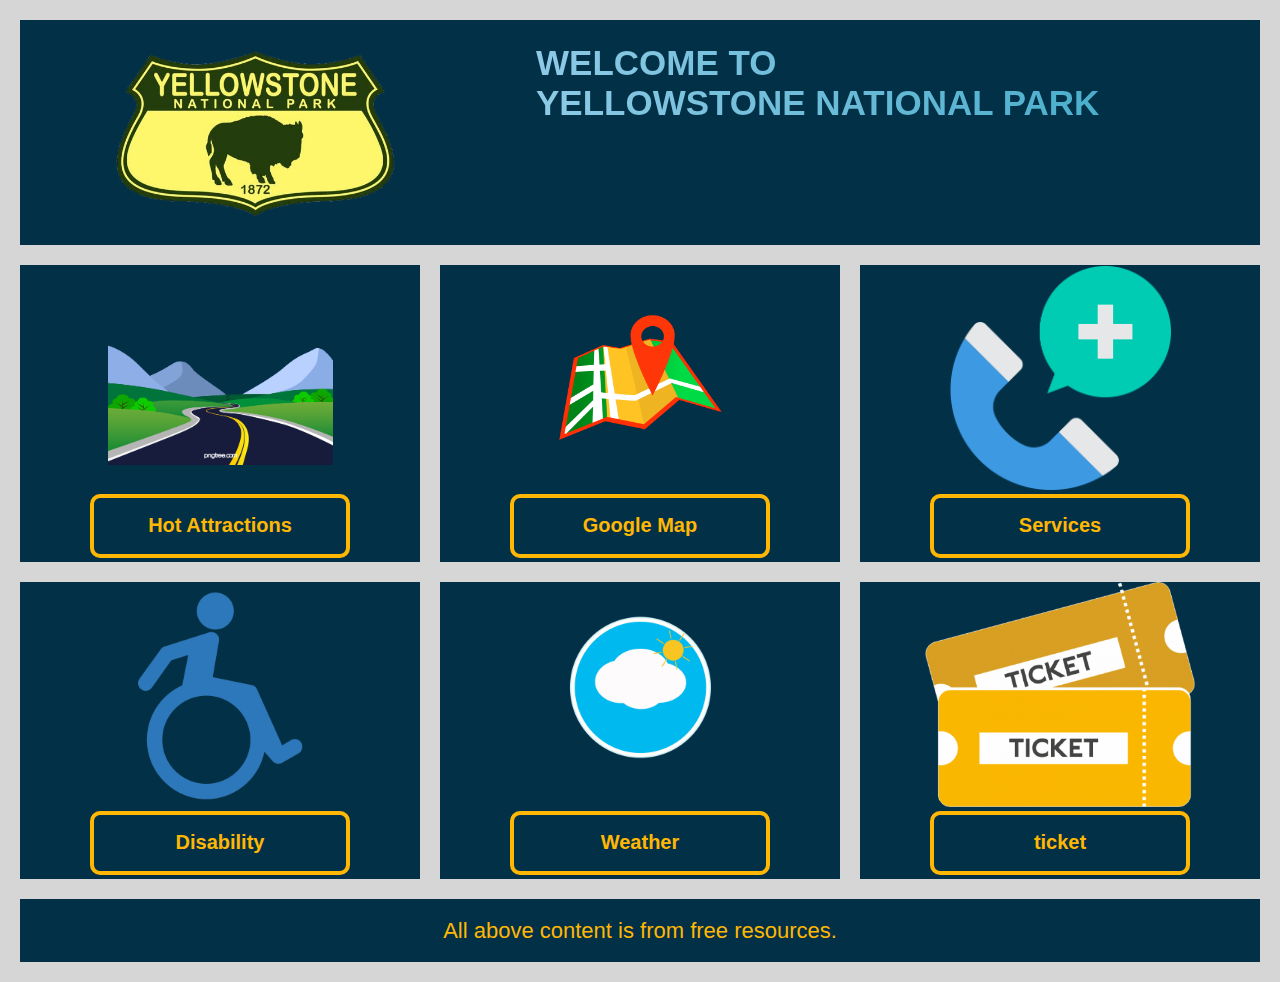
<file: index.html>
<!DOCTYPE html>
<html lang="en">

<head>
    <meta charset="UTF-8">
    <meta http-equiv="X-UA-Compatible" content="IE=edge">
    <meta name="viewport" content="width=device-width, initial-scale=1.0">
    <title>GuoHFinal Project</title>
    <link rel="stylesheet" href="css/style_index.css">
</head>

<body>
    <header>
        <div class="logo"></div>
        <div class="title color_changing">
            <h1>Welcome to </h1>
            <h1>Yellowstone National Park</h1>
        </div>
    </header>
    <main>
        <div class="card_attractions"></div>
        <div class="button_attractions">
            <a href="list_of_attractions.html">Hot Attractions</a>
        </div>
        <div class="card_maps"></div>
        <div class="button_maps">
            <a href="https://www.google.com/maps/place/%E9%BB%83%E7%9F%B3%E5%9C%8B%E5%AE%B6%E5%85%AC%E5%9C%92/@44.5857951,-110.5140571,8z/data=!3m1!4b1!4m5!3m4!1s0x5351e55555555555:0xaca8f930348fe1bb!8m2!3d44.427963!4d-110.588455"
                target="_blank">Google Map</a>
        </div>

        <div class="card_services"></div>
        <div class="button_services">
            <a href="#">Services</a>
        </div>

        <div class="card_disability">
        </div>
        <div class="button_disability">
            <a href="#">Disability</a>
        </div>

        <div class="card_weather"></div>
        <div class="button_weather">
            <a href="#">Weather</a>
        </div>

        <div class="card_ticket"></div>
        <div class="button_ticket">
            <a href="#">ticket</a>
        </div>

    </main>
    <footer>
        <h2>All above content is from free resources.</h2>
    </footer>
</body>

</html>
</file>
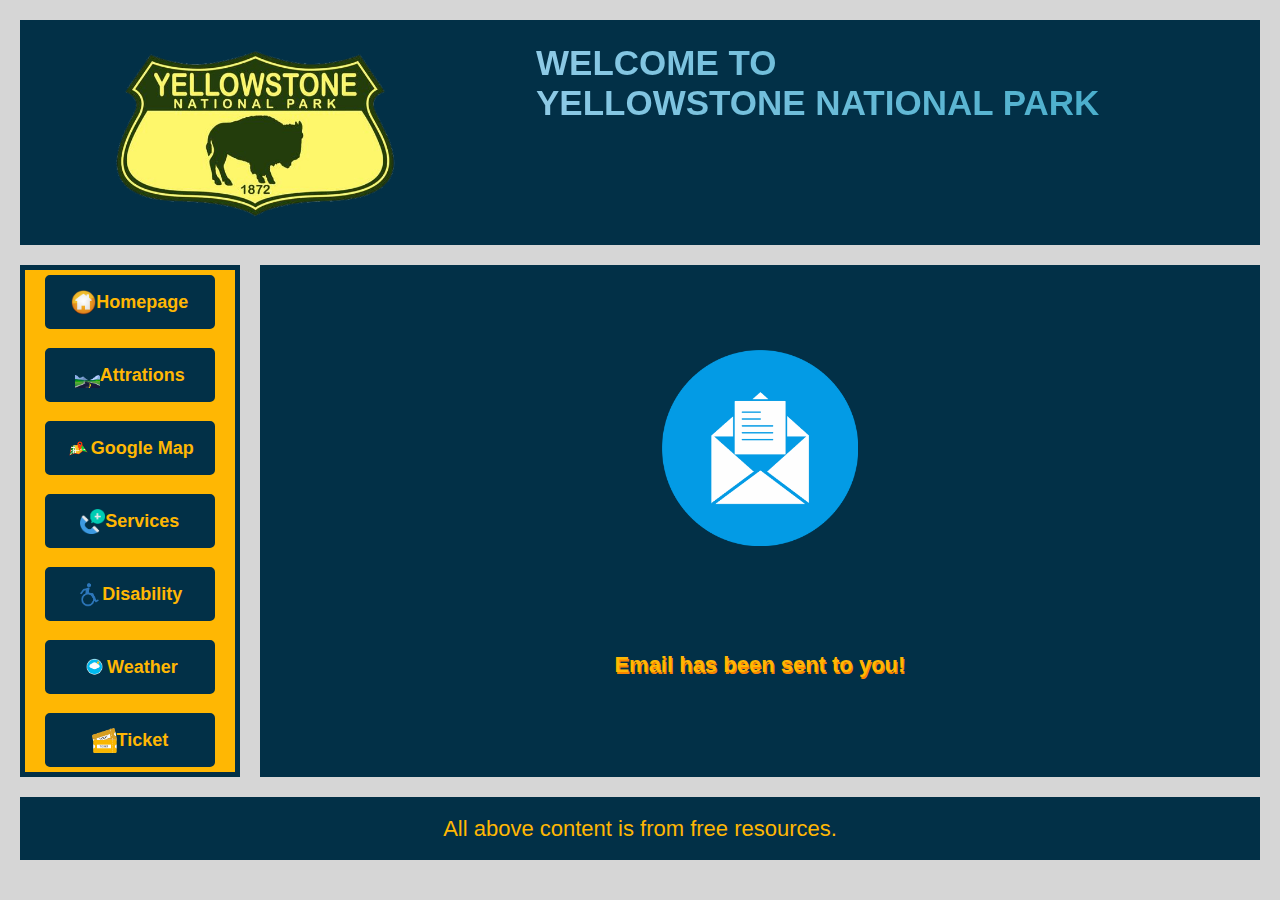
<file: confirmation.html>
<!DOCTYPE html>
<html lang="en">

<head>
    <meta charset="UTF-8">
    <meta http-equiv="X-UA-Compatible" content="IE=edge">
    <meta name="viewport" content="width=device-width, initial-scale=1.0">
    <title>GuoHFinal Project</title>
    <link rel="stylesheet" href="css/style_confirmation.css">
</head>

<body>
    <header>
        <div class="logo"></div>
        <div class="title color_changing">
            <h1>Welcome to </h1>
            <h1>Yellowstone National Park</h1>
        </div>
    </header>
    <main>
        <div class="sidenav">
            <a href="index.html" class="homepage">
                <p>Homepage</p>
            </a>
            <a href="list_of_attractions.html" class="attractions">Attrations</a>
            <a href="https://www.google.com/maps/place/%E9%BB%83%E7%9F%B3%E5%9C%8B%E5%AE%B6%E5%85%AC%E5%9C%92/@44.5857951,-110.5140571,8z/data=!3m1!4b1!4m5!3m4!1s0x5351e55555555555:0xaca8f930348fe1bb!8m2!3d44.427963!4d-110.588455"
                class="map">
                <p>Google Map</p>
            </a>
            <a href="#" class="services">
                <p>Services</p>
            </a>
            <a href="#" class="disability">
                <p>Disability</p>
            </a>
            <a href="#" class="weather">
                <p>Weather</p>
            </a>
            <a href="#" class="ticket">
                <p>Ticket</p>
            </a>
        </div>
        <div class="container">
            <div class="picture">
                <img class="animated-div" src="./img/share.png" alt="Email picture">
            </div>
            <h1 class="animated-show">Email has been sent to you!</h1>
        </div>
    </main>
    <nav>
        <a href="index.html">
            <p>Homepage</p>
        </a>
        <a href="list_of_attractions.html">
            <p>Hot Attrations</p>
        </a>
    </nav>
    <footer>
        <h2>All above content is from free resources.</h2>
    </footer>
</body>

</html>
</file>
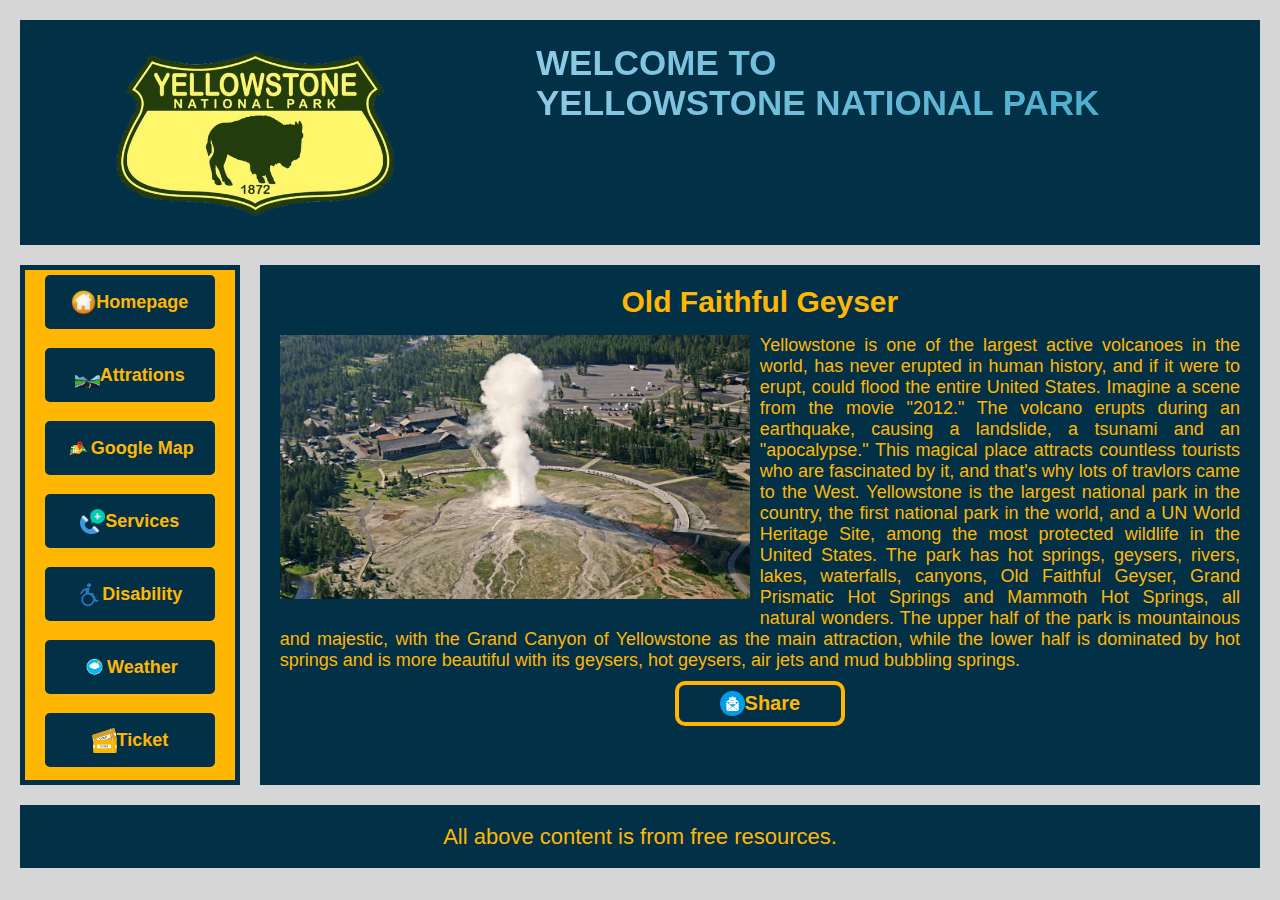
<file: hotspring_details.html>
<!DOCTYPE html>
<html lang="en">

<head>
    <meta charset="UTF-8">
    <meta http-equiv="X-UA-Compatible" content="IE=edge">
    <meta name="viewport" content="width=device-width, initial-scale=1.0">
    <title>GuoHFinal Projectt</title>
    <link rel="stylesheet" href="css/style_hotspring.css">
</head>

<body>
    <header>
        <div class="logo"></div>
        <div class="title color_changing">
            <h1>Welcome to </h1>
            <h1>Yellowstone National Park</h1>
        </div>
    </header>
    <main>
        <div class="sidenav">
            <a href="index.html" class="homepage">
                <p>Homepage</p>
            </a>
            <a href="list_of_attractions.html" class="attractions">Attrations</a>
            <a href="https://www.google.com/maps/place/%E9%BB%83%E7%9F%B3%E5%9C%8B%E5%AE%B6%E5%85%AC%E5%9C%92/@44.5857951,-110.5140571,8z/data=!3m1!4b1!4m5!3m4!1s0x5351e55555555555:0xaca8f930348fe1bb!8m2!3d44.427963!4d-110.588455"
                class="map">
                <p>Google Map</p>
            </a>
            <a href="#" class="services">
                <p>Services</p>
            </a>
            <a href="#" class="disability">
                <p>Disability</p>
            </a>
            <a href="#" class="weather">
                <p>Weather</p>
            </a>
            <a href="#" class="ticket">
                <p>Ticket</p>
            </a>
        </div>
        <div class="container">
            <h1>Old Faithful Geyser</h1>
            <div class="details">
                <img src="./img/Geyser.png" alt="Old Faithful Geyser">
                <p>Yellowstone is one of the largest active volcanoes in the world, has never erupted in human history,
                    and if it were to erupt, could flood the entire United States. Imagine a scene from the movie
                    "2012." The volcano erupts during an earthquake, causing a landslide, a tsunami and an "apocalypse."

                    This magical place attracts countless tourists who are fascinated by it, and that's why lots of
                    travlors came to the West. Yellowstone is the largest national park in the country, the first
                    national park in the world, and a UN World Heritage Site, among the most protected wildlife in the
                    United States. The park has hot springs, geysers, rivers, lakes, waterfalls, canyons, Old Faithful
                    Geyser, Grand Prismatic Hot Springs and Mammoth Hot Springs, all natural wonders.

                    The upper half of the park is mountainous and majestic, with the Grand Canyon of Yellowstone as the
                    main attraction, while the lower half is dominated by hot springs and is more beautiful with its
                    geysers, hot geysers, air jets and mud bubbling springs.
                </p>
                <a href="submission.html">
                    Share
                </a>
            </div>
        </div>
    </main>
    <nav>
        <a href="index.html">
            <p>Homepage</p>
        </a>
        <a href="submission.html">
            <p>Share</p>
        </a>
        <a href="list_of_attractions.html">
            <p>Hot Attrations</p>
        </a>
    </nav>
    <footer>
        <h2>All above content is from free resources.</h2>
    </footer>
</body>

</html>
</file>
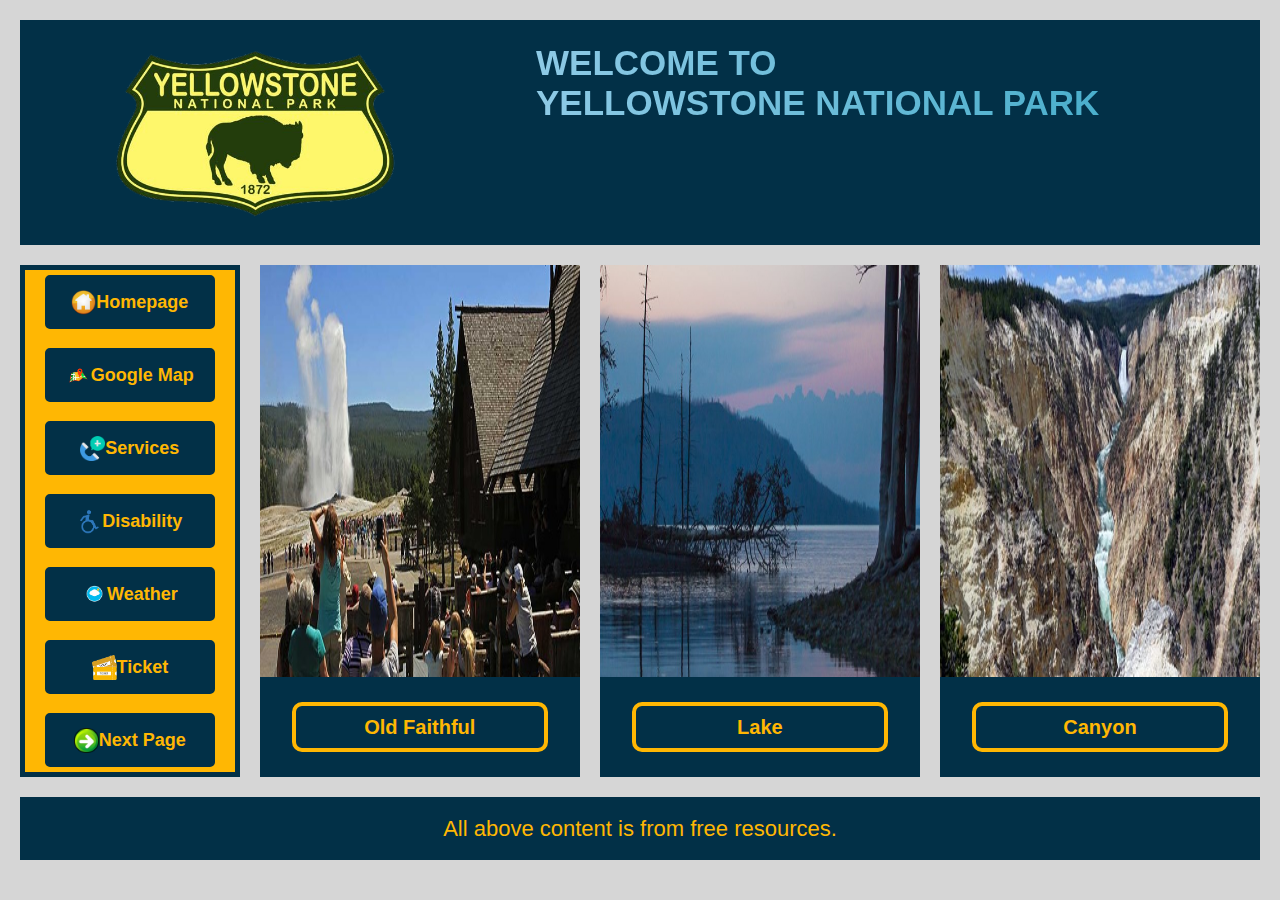
<file: list_of_attractions.html>
<!DOCTYPE html>
<html lang="en">

<head>
    <meta charset="UTF-8">
    <meta http-equiv="X-UA-Compatible" content="IE=edge">
    <meta name="viewport" content="width=device-width, initial-scale=1.0">
    <title>GuoHFinal Project</title>
    <link rel="stylesheet" href="css/style_list_attr.css">
</head>

<body>
    <header>
        <div class="logo"></div>
        <div class="title color_changing">
            <h1>Welcome to </h1>
            <h1>Yellowstone National Park</h1>
        </div>
    </header>

    <main>
        <div class="sidenav">
            <a href="index.html" class="homepage">
                <p>Homepage</p>
            </a>
            <a href="https://www.google.com/maps/place/%E9%BB%83%E7%9F%B3%E5%9C%8B%E5%AE%B6%E5%85%AC%E5%9C%92/@44.5857951,-110.5140571,8z/data=!3m1!4b1!4m5!3m4!1s0x5351e55555555555:0xaca8f930348fe1bb!8m2!3d44.427963!4d-110.588455"
                class="map">
                <p>Google Map</p>
            </a>
            <a href="#" class="services">
                <p>Services</p>
            </a>
            <a href="#" class="disability">
                <p>Disability</p>
            </a>
            <a href="#" class="weather">
                <p>Weather</p>
            </a>
            <a href="#" class="ticket">
                <p>Ticket</p>
            </a>
            <a href="#" class="nextpage">
                <p>Next Page</p>
            </a>
        </div>
        <div class="container">
            <div class="card_hotspring"></div>
            <div class="button_hotspring">
                <a href="hotspring_details.html">
                    <p>Old Faithful</p>
                </a>
            </div>
            <div class="card_lake"></div>
            <div class="button_lake">
                <a href="#">
                    <p>Lake</p>
                </a>
            </div>
            <div class="card_canyon"></div>
            <div class="button_canyon">
                <a href="#">
                    <p>Canyon</p>
                </a>
            </div>
        </div>
    </main>
    <nav>
        <a href="index.html">
            <p>Homepage</p>
        </a>
        <a href="#">
            <p>Next Page</p>
        </a>
    </nav>
    <footer>
        <h2>All above content is from free resources.</h2>
    </footer>
</body>

</html>
</file>
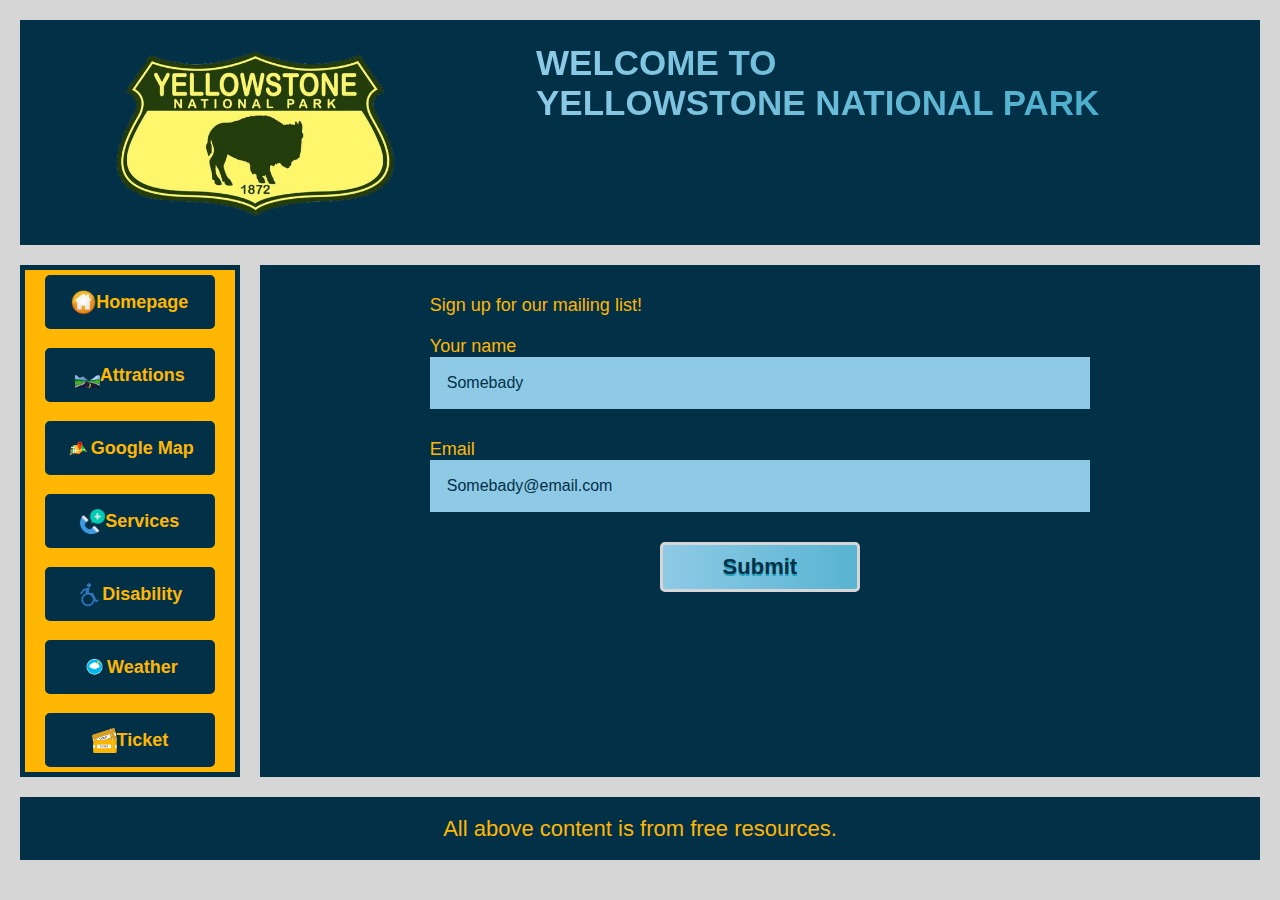
<file: submission.html>
<!DOCTYPE html>
<html lang="en">

<head>
    <meta charset="UTF-8">
    <meta http-equiv="X-UA-Compatible" content="IE=edge">
    <meta name="viewport" content="width=device-width, initial-scale=1.0">
    <title>GuoHFinal Project</title>
    <link rel="stylesheet" href="css/style_submission.css">
</head>

<body>
    <header>
        <div class="logo"></div>
        <div class="title color_changing">
            <h1>Welcome to </h1>
            <h1>Yellowstone National Park</h1>
        </div>
    </header>
    <main>
        <div class="sidenav">
            <a href="index.html" class="homepage">
                <p>Homepage</p>
            </a>
            <a href="list_of_attractions.html" class="attractions">Attrations</a>
            <a href="https://www.google.com/maps/place/%E9%BB%83%E7%9F%B3%E5%9C%8B%E5%AE%B6%E5%85%AC%E5%9C%92/@44.5857951,-110.5140571,8z/data=!3m1!4b1!4m5!3m4!1s0x5351e55555555555:0xaca8f930348fe1bb!8m2!3d44.427963!4d-110.588455"
                class="map">
                <p>Google Map</p>
            </a>
            <a href="#" class="services">
                <p>Services</p>
            </a>
            <a href="#" class="disability">
                <p>Disability</p>
            </a>
            <a href="#" class="weather">
                <p>Weather</p>
            </a>
            <a href="#" class="ticket">
                <p>Ticket</p>
            </a>
        </div>
        <div class="container">
            <div class="filler"></div>
            <form method="/" action="confirmation.html">
                <fieldset>
                    <legend>Sign up for our mailing list!</legend>
                    <div class="filler"></div>
                    <div>
                        <label for="name">Your name</label>
                        <input type="text" name="name" id="name" placeholder="your name" value="Somebady" />
                    </div>
                    <div>
                        <label for="email">Email</label>
                        <input type="email" name="email" id="email" placeholder="email@domain.com"
                            value="Somebady@email.com" />
                    </div>
                    <div>
                        <button type="submit">
                            Submit
                        </button>
                    </div>
                </fieldset>
            </form>
        </div>
    </main>
    <nav>
        <a href="index.html">
            <p>Homepage</p>
        </a>

        <a href="list_of_attractions.html">
            <p>Hot Attrations</p>
        </a>
    </nav>
    <footer>
        <h2>All above content is from free resources.</h2>
    </footer>
</body>

</html>
</file>
<file: css/style_index.css>
/* import Google fonts */
@import url("https://fonts.googleapis.com/css2?family=Roboto:wght@400;600&display=swap");

* {
    margin: 0;
    box-sizing: border-box;
    padding: 0;
}

body {
    min-width: 375px;
    margin: 20px 20px;
    background-color: #d6d6d6;
}

header {
    height: 25vh;
    width: 100%;
    background-color: #023047;
    display: grid;
    grid-template-columns: 10px 40% 10px 55% 10px;
    grid-template-rows: 10% 1fr 10%;
}

header .logo {
    grid-column: 2 / 3;
    grid-row: 2 / 3;
    background-image: url(../img/logo.png);
    background-repeat: no-repeat;
    background-size: contain;

}

header .title {
    grid-column: 4 / 5;
    grid-row: 2 / 3;
} 

header .title h1 {
    font-size: 28px;
    font-family: "Robot", sans-serif;
    font-weight: 600;
    text-transform: uppercase;
}

/* study the codes from the video on Youtube:  https://www.youtube.com/watch?v=ANKNNKPJAMI */
.color_changing {
    background: linear-gradient(90deg, #8ECAE6, #219EBC, #ffb703, #219EBC);
    background-size: 400%;
    -webkit-text-fill-color: transparent;
    -webkit-background-clip: text;
    animation: changing 4s linear infinite;
}

@keyframes changing {
    0% {
        background-position: 0%;
    }
    100% {
        background-position: 100%;
    }
}

@media screen and (min-width: 750px) {
    header .title h1 {
        font-size: 35px;
    }
}

main {
    width: 100%;
    margin: 20px 0;
    display: grid;
    grid-template-columns: 1fr 20px 1fr;
    grid-template-rows: 25vh 8vh 20px 25vh 8vh 20px 25vh 8vh;
}

main .card_attractions {
    grid-column: 1 / 2;
    grid-row: 1 / 2;
    background-color: #023047;
    background-image: url(../img/attractions.png);
    background-repeat: no-repeat;
    background-size: contain;
    background-position-x: 50%;
    background-position-y: -25px;
}

main .button_attractions {
    grid-column: 1 / 2;
    grid-row: 2 / 3;
    background-color: #023047;
    display: flex;
    justify-content: center;
    align-items: center;
}

main .card_maps {
    grid-column: 3 / 4;
    grid-row: 1 / 2;
    background-color: #023047;
    background-image: url(../img/map.png);
    background-repeat: no-repeat;
    background-size: contain;
    background-position-x: 50%;
    background-position-y: 40%;
}

main .button_maps {
    grid-column: 3 / 4;
    grid-row: 2 / 3;
    background-color: #023047;
    display: flex;
    justify-content: center;
    align-items: center;
}

main .card_services {
    grid-column: 1 / 2;
    grid-row: 4 / 5;
    background-color: #023047;
    background-image: url(../img/service.png);
    background-repeat: no-repeat;
    background-size: contain;
    background-position-x: 50%;
    background-position-y: 40%;
}

main .button_services {
    grid-column: 1 / 2;
    grid-row: 5 / 6;
    background-color: #023047;
    display: flex;
    justify-content: center;
    align-items: center;
}

main .card_disability {
    grid-column: 3 / 4;
    grid-row: 4 / 5;
    background-color: #023047;
    background-image: url(../img/accessibility.png);
    background-repeat: no-repeat;
    background-size: contain;
    background-position-x: 50%;
    background-position-y: 30%;
}

main .button_disability {
    grid-column: 3 / 4;
    grid-row: 5 / 6;
    background-color: #023047;
    display: flex;
    justify-content: center;
    align-items: center;
}

main .card_weather {
    grid-column: 1 / 2;
    grid-row: 7 / 8;
    background-color: #023047;
    background-image: url(../img/weather.png);
    background-repeat: no-repeat;
    background-size: contain;
    background-position-x: 50%;
    background-position-y: 50%;
}

main .button_weather {
    grid-column: 1 / 2;
    grid-row: 8 / 9;
    background-color: #023047;
    display: flex;
    justify-content: center;
    align-items: center;
}

main .card_ticket {
    grid-column: 3 / 4;
    grid-row: 7 / 8;
    background-color: #023047;
    background-image: url(../img/ticket.png);
    background-repeat: no-repeat;
    background-size: contain;
    background-position-x: 50%;
    background-position-y: 30%;
}

main .button_ticket {
    grid-column: 3 / 4;
    grid-row: 8 / 9;
    background-color: #023047;
    display: flex;
    justify-content: center;
    align-items: center;
}

@media screen and (min-width: 750px) {
    main {
        display: grid;
        grid-template-columns: 1fr 20px 1fr 20px 1fr;
        grid-template-rows: 25vh 8vh 20px 25vh 8vh;
    }

    main .card_attractions {
        grid-column: 1 / 2;
        grid-row: 1 / 2;
    }

    main .button_attractions {
        grid-column: 1 / 2;
        grid-row: 2 / 3;
    }

    main .card_maps {
        grid-column: 3 / 4;
        grid-row: 1 / 2;
    }

    main .button_maps {
        grid-column: 3 / 4;
        grid-row: 2 / 3;
    }

    main .card_services {
        grid-column: 5 / 6;
        grid-row: 1 / 2;
    }

    main .button_services {
        grid-column: 5 / 6;
        grid-row: 2 / 3;
    }

    main .card_disability {
        grid-column: 1 / 2;
        grid-row: 4 / 5;
    }

    main .button_disability {
        grid-column: 1 / 2;
        grid-row: 5 / 6;
    }

    main .card_weather {
        grid-column: 3 / 4;
        grid-row: 4 / 5;
    }

    main .button_weather {
        grid-column: 3 / 4;
        grid-row: 5 / 6;
    }

    main .card_ticket {
        grid-column: 5 / 6;
        grid-row: 4 / 5;
    }

    main .button_ticket {
        grid-column: 5 / 6;
        grid-row: 5 / 6;
    }
}

footer {
    height: 7vh;
    background-color: #023047;
    display: flex;
    justify-content: center;
    align-items: center;
}

footer h2 {
    color: #ffb703;
    font-family: "Robot", sans-serif;
    font-weight: 400;
    font-size: 18px;
}

main a {
    display: flex;
    justify-content: center;
    align-items: center;
    text-align: center;
    margin: 0 auto;
    height: 90%;
    width: 90%;
    border-radius: 10px;
    font-family: "Robot", sans-serif;
    font-weight: 600;
    font-size: 20px;
    color: #ffb703;
    text-decoration: none;
    transition: background-color 700ms ease-in-out, color 700ms ease-in-out,
        border 500ms ease-in-out;
    border: 4px solid #ffb703;
}

main a:hover,
a:focus {
    background-color: #ffb703;
    color: #023047;
    border: 4px solid #023047;
}

@media screen and (min-width: 750px) {
    main a {
        max-width: 65%;
    }

    footer h2 {
        font-size: 22px;
    }
}
</file>
<file: css/style_confirmation.css>
/* import Google fonts */
@import url("https://fonts.googleapis.com/css2?family=Roboto:wght@400;600&display=swap");

* {
    margin: 0;
    box-sizing: border-box;
    padding: 0;
}

body {
    min-width: 375px;
    margin: 20px 20px;
    background-color: #d6d6d6;
}


header {
    height: 25vh;
    width: 100%;
    background-color: #023047;
    display: grid;
    grid-template-columns: 10px 40% 10px 55% 10px;
    grid-template-rows: 10% 1fr 10%;
}

header .logo {
    grid-column: 2 / 3;
    grid-row: 2 / 3;
    background-image: url(../img/logo.png);
    background-repeat: no-repeat;
    background-size: contain;

}

header .title {
    grid-column: 4 / 5;
    grid-row: 2 / 3;
}

header .title h1 {
    font-size: 28px;
    font-family: "Robot", sans-serif;
    font-weight: 600;
    text-transform: uppercase;
}

/*study the codes from the video on Youtube:  https://www.youtube.com/watch?v=ANKNNKPJAMI*/
.color_changing {
    background: linear-gradient(90deg, #8ECAE6, #219EBC, #ffb703, #219EBC);
    background-size: 400%;
    -webkit-text-fill-color: transparent;
    -webkit-background-clip: text;
    animation: changing 4s linear infinite;
}

@keyframes changing {
    0% {
        background-position: 0%;
    }
    100% {
        background-position: 100%;
    }
}

@media screen and (min-width: 750px) {
    header .title h1 {
        font-size: 35px;
    }
}

main {
    display: flex;
    flex-direction: row;
    flex-wrap: nowrap;
    gap: 20px;
    margin-top: 20px;
    justify-content: space-between;
}

main .sidenav {
    grid-column: 1 / 2;
    grid-row: 1 / 2;
    width: 270px;
    display: flex;
    flex-direction: column;
    align-items: center;
    gap: 1vh;
    border: 5px solid #023047;
    background-color: #ffb703;
}

main .sidenav a {
    margin: 5px 0;
    width: 100%;
    max-width: 170px;
    height: 6vh;
    display: flex;
    justify-content: center;
    align-items: center;
    border-radius: 5px;
    font-family: "Robot", sans-serif;
    font-weight: 600;
    font-size: 18px;
    color: #ffb703;
    background-color: #023047;
    text-decoration: none;
    transition: background-color 500ms ease-in-out, color 500ms ease-in-out, box-shadow 500ms ease-in-out, transform 500ms;
    display: flex;
    border: 4px solid #023047;
}

main .sidenav .homepage::before {
    background-image: url('../img/homepage-icon-png-2579.png');
    background-size: 25px 25px;
    background-repeat: no-repeat;
    display: inline;
    width: 25px;
    height: 25px;
    content: "";
}

main .sidenav .attractions::before {
    background-image: url('../img/attractions.png');
    background-size: 25px 25px;
    background-repeat: no-repeat;
    display: inline;
    width: 25px;
    height: 25px;
    content: "";
}

main .sidenav .map::before {
    background-image: url('../img/map.png');
    background-size: 25px 25px;
    background-repeat: no-repeat;
    display: inline;
    width: 25px;
    height: 25px;
    content: "";
}

main .sidenav .services::before {
    background-image: url('../img/service.png');
    background-size: 25px 25px;
    background-repeat: no-repeat;
    display: inline;
    width: 25px;
    height: 25px;
    content: "";
}

main .sidenav .disability::before {
    background-image: url('../img/accessibility.png');
    background-size: 25px 25px;
    background-repeat: no-repeat;
    display: inline;
    width: 25px;
    height: 25px;
    content: "";
}

main .sidenav .weather::before {
    background-image: url('../img/weather.png');
    background-size: 25px 25px;
    background-repeat: no-repeat;
    display: inline;
    width: 25px;
    height: 25px;
    content: "";
}

main .sidenav .ticket::before {
    background-image: url('../img/ticket.png');
    background-size: 25px 25px;
    background-repeat: no-repeat;
    display: inline;
    width: 25px;
    height: 25px;
    content: "";
}

main .sidenav a:hover,
main .sidenav a:focus {
    background-color: #ffb703;
    color: #023047;
    box-shadow: 0px 5px #023047;
    transform: translateX(-5px);
}


@media screen and (max-width: 799px) {
    main .sidenav {
        display: none;
    }
}

main .container {
    width: 100%;
    background-color: #023047;
    display: grid;
    grid-template-columns: 10px 1fr 10px;
    grid-template-rows: 10px 3fr 30px 1fr 10px;
}

main .container .picture {
    grid-column: 2 / 3;
    grid-row: 2 / 3;
    display: flex;
    justify-content: center;
    align-items: center;
}

main .container .picture img {
    width: 20%;
    max-width: 250px;
}

.animated-div {
    animation: small-to-big 1s ease-in-out 1;
}

@keyframes small-to-big {
    0% {
        transform-origin: bottom right 60px;
        transform: scale(0.1) rotateX(0deg);
    }

    100% {
        transform-origin: bottom right 60px;
        transform: scale(1) rotateX(360deg);
    }
}


main .container h1 {
    grid-column: 2 / 3;
    grid-row: 4 / 5;
    color: #ffb703;
    font-size: 22px;
    font-family: "Robot", sans-serif;
    font-weight: 600;
    margin: 0 auto;
    text-shadow: 1px 2px  #FB8500;
}

.animated-show {
    animation: disappear 1.3s linear 1;
}

@keyframes disappear {
    0% {
        filter: opacity(0);
    }

    99% {
        filter: opacity(0);
    }

    100% {
        filter: opacity(1);
    }
}


nav {
    list-style: none;
    margin-top: 20px;
    height: 7vh;
    color: #ffb703;
    font-size: 18px;
    font-family: "Robot", sans-serif;
    font-weight: 400;
    display: flex;
    flex-direction: row;
    flex-wrap: nowrap;
    justify-content: space-between;
    align-items: center;
}

@media screen and (min-width: 800px) {
    nav {
        display: none;
    }
}

nav a {
    text-decoration: none;
    height: 100%;
    width: 120px;
    border-radius: 10px;
    font-family: "Robot", sans-serif;
    font-weight: 400;
    font-size: 18px;
    color: #ffb703;
    background-color: #023047;
    border: 4px solid #ffb703;
    transition: background-color 700ms ease-in-out, color 700ms ease-in-out, border 500ms ease-in-out, box-shadow 500ms ease-in-out;
    display: flex;
    justify-content: center;
    align-items: center;
}

nav a:hover,
nav a:focus {
    background-color: #ffb703;
    color: #023047;
    border: 4px solid #023047;
    box-shadow: 0px 5px #023047;
}

footer {
    margin-top: 20px;
    height: 7vh;
    background-color: #023047;
    display: flex;
    justify-content: center;
    align-items: center;
}

footer h2 {
    color: #ffb703;
    font-family: "Robot", sans-serif;
    font-weight: 400;
    font-size: 18px;
}

@media screen and (min-width: 800px) {
    footer h2 {
        font-size: 22px;
    }
}
</file>
<file: css/style_hotspring.css>
/* import Google fonts */
@import url("https://fonts.googleapis.com/css2?family=Roboto:wght@400;600&display=swap");

* {
    margin: 0;
    box-sizing: border-box;
    padding: 0;
}

body {
    min-width: 375px;
    margin: 20px 20px;
    background-color: #d6d6d6;
}

header {
    height: 25vh;
    width: 100%;
    background-color: #023047;
    display: grid;
    grid-template-columns: 10px 40% 10px 55% 10px;
    grid-template-rows: 10% 1fr 10%;
}

header .logo {
    grid-column: 2 / 3;
    grid-row: 2 / 3;
    background-image: url(../img/logo.png);
    background-repeat: no-repeat;
    background-size: contain;

}

header .title {
    grid-column: 4 / 5;
    grid-row: 2 / 3;
}

header .title h1 {
    font-size: 28px;
    font-family: "Robot", sans-serif;
    font-weight: 600;
    text-transform: uppercase;
}

/*study the codes from the video on Youtube:  https://www.youtube.com/watch?v=ANKNNKPJAMI*/
.color_changing {
    background: linear-gradient(90deg, #8ECAE6, #219EBC, #ffb703, #219EBC);
    background-size: 400%;
    -webkit-text-fill-color: transparent;
    -webkit-background-clip: text;
    animation: changing 4s linear infinite;
}

@keyframes changing {
    0% {
        background-position: 0%;
    }
    100% {
        background-position: 100%;
    }
}

@media screen and (min-width: 750px) {
    header .title h1 {
        font-size: 35px;
    }
}

main {
    display: flex;
    flex-direction: row;
    flex-wrap: nowrap;
    gap: 20px;
    margin-top: 20px;
    justify-content: space-between;
}

main .sidenav {
    grid-column: 1 / 2;
    grid-row: 1 / 2;
    width: 270px;
    display: flex;
    flex-direction: column;
    align-items: center;
    gap: 1vh;
    border: 5px solid #023047;
    background-color: #ffb703;
}

main .sidenav a {
    margin: 5px 0;
    width: 100%;
    max-width: 170px;
    height: 6vh;
    display: flex;
    justify-content: center;
    align-items: center;
    border-radius: 5px;
    font-family: "Robot", sans-serif;
    font-weight: 600;
    font-size: 18px;
    color: #ffb703;
    background-color: #023047;
    text-decoration: none;
    transition: background-color 500ms ease-in-out, color 500ms ease-in-out, box-shadow 500ms ease-in-out, transform 500ms;
    display: flex;
    border: 4px solid #023047;
}
main .sidenav .homepage::before {
    background-image: url('../img/homepage-icon-png-2579.png');
    background-size: 25px 25px;
    background-repeat: no-repeat;
    display: inline;
    width: 25px; 
    height: 25px;
    content:"";
}

main .sidenav .attractions::before {
    background-image: url('../img/attractions.png');
    background-size: 25px 25px;
    background-repeat: no-repeat;
    display: inline;
    width: 25px; 
    height: 25px;
    content:"";
}

main .sidenav .map::before {
    background-image: url('../img/map.png');
    background-size: 25px 25px;
    background-repeat: no-repeat;
    display: inline;
    width: 25px; 
    height: 25px;
    content:"";
}

main .sidenav .services::before {
    background-image: url('../img/service.png');
    background-size: 25px 25px;
    background-repeat: no-repeat;
    display: inline;
    width: 25px; 
    height: 25px;
    content:"";
}

main .sidenav .disability::before {
    background-image: url('../img/accessibility.png');
    background-size: 25px 25px;
    background-repeat: no-repeat;
    display: inline;
    width: 25px; 
    height: 25px;
    content:"";
}

main .sidenav .weather::before {
    background-image: url('../img/weather.png');
    background-size: 25px 25px;
    background-repeat: no-repeat;
    display: inline;
    width: 25px; 
    height: 25px;
    content:"";
}

main .sidenav .ticket::before {
    background-image: url('../img/ticket.png');
    background-size: 25px 25px;
    background-repeat: no-repeat;
    display: inline;
    width: 25px; 
    height: 25px;
    content:"";
}

main .sidenav a:hover,
main .sidenav a:focus {
    background-color: #ffb703;
    color: #023047;
    box-shadow: 0px 5px #023047;
    transform: translateX(-5px);
}


@media screen and (max-width: 799px) {
    main .sidenav {
        display: none;   
    }
}

.container {
    width: 100%;
    background-color: #023047;
    display: grid;
    grid-template-columns: 10px 1fr 10px;
    grid-template-rows: 20px 30px 10px 1fr 10px;
}

.container h1 {
    color: #ffb703;
    font-size: 30px;
    font-family: "Robot", sans-serif;
    font-weight: 600;
    grid-column: 2 / 3;
    grid-row: 2 / 3;
    text-align: center;
}

.container .details {
    grid-column: 2 / 3;
    grid-row: 4 / 5;
    width: 100%;
    height: 50vh; 
    overflow-x: hidden;
    overflow-y: auto;
    text-align: justify;
}

.container .details img {
    width: 100%;
    padding: 10px;
}

.container .details > p {
    padding: 10px;
    color: #ffb703;
    font-size: 18px;
    font-family: "Robot", sans-serif;
    font-weight: 400;
}


@media screen and (min-width: 799px) {
    .container .details img {
        float: left;
        width: 50%;
        padding: 10px;
    }
}

nav {
    list-style: none;
    margin-top: 20px;
    height: 7vh;
    color: #ffb703;
    font-size: 18px;
    font-family: "Robot", sans-serif;
    font-weight: 400;
    display: flex;
    flex-direction: row;
    flex-wrap: nowrap;
    justify-content: space-between;
    align-items: center;
}

@media screen and (min-width: 800px) {
    nav {
        display: none;
    }
}

.container .details a {
    text-decoration: none;
    margin: 0 auto;
    display: flex;
    justify-content: center;
    align-items: center;
    height: 10%;
    width: 170px;
    border-radius: 10px;
    font-family: "Robot", sans-serif;
    font-weight: 600;
    font-size: 20px;
    color: #ffb703;
    background-color: #023047;
    border: 4px solid #ffb703;
    transition: background-color 700ms ease-in-out, color 700ms ease-in-out, border 500ms ease-in-out;
    display: flex;
    justify-content: center;
    align-items: center;
}

.container .details a:before {
    background-image: url('../img/share.png');
    background-size: 25px 25px;
    background-repeat: no-repeat;
    display: inline;
    width: 25px; 
    height: 25px;
    content:"";
}

@media screen and (max-width: 799px) {
    .container .details a {
        display: none;
    }
}

.container .details a:hover,
.container .details a:focus {
    background-color: #ffb703;
    color: #023047;
    border: 4px solid #023047;
    
}

.container a p {
    text-align: center;
}

nav a {
    text-decoration: none;
    height: 100%;
    width: 120px;
    border-radius: 10px;
    font-family: "Robot", sans-serif;
    font-weight: 400;
    font-size: 18px;
    color: #ffb703;
    background-color: #023047;
    border: 4px solid #ffb703;
    transition: background-color 700ms ease-in-out, color 700ms ease-in-out, border 500ms ease-in-out, box-shadow 500ms ease-in-out;
    display: flex;
    justify-content: center;
    align-items: center;
}

nav a:hover,
nav a:focus {
    background-color: #ffb703;
    color: #023047;
    border: 4px solid #023047;
    box-shadow: 0px 5px #023047;
}

footer {
    margin-top: 20px;
    height: 7vh;
    background-color: #023047;
    display: flex;
    justify-content: center;
    align-items: center;
}

footer h2 {
    color: #ffb703;
    font-family: "Robot", sans-serif;
    font-weight: 400;
    font-size: 18px;
}

@media screen and (min-width: 650px) {
    footer h2 {
        font-size: 22px;
    }
}
</file>
<file: css/style_list_attr.css>
/* import Google fonts */
@import url("https://fonts.googleapis.com/css2?family=Roboto:wght@400;600&display=swap");

* {
    margin: 0;
    box-sizing: border-box;
    padding: 0;
}

body {
    min-width: 375px;
    margin: 20px 20px;
    background-color: #d6d6d6;
}

header {
    height: 25vh;
    width: 100%;
    background-color: #023047;
    display: grid;
    grid-template-columns: 10px 40% 10px 55% 10px;
    grid-template-rows: 10% 1fr 10%;
}

header .logo {
    grid-column: 2 / 3;
    grid-row: 2 / 3;
    background-image: url(../img/logo.png);
    background-repeat: no-repeat;
    background-size: contain;

}

header .title {
    grid-column: 4 / 5;
    grid-row: 2 / 3;
}

header .title h1 {
    font-size: 28px;
    font-family: "Robot", sans-serif;
    font-weight: 600;
    text-transform: uppercase;
}

/*study the codes from the video on Youtube:  https://www.youtube.com/watch?v=ANKNNKPJAMI*/
.color_changing {
    background: linear-gradient(90deg, #8ECAE6, #219EBC, #ffb703, #219EBC);
    background-size: 400%;
    -webkit-text-fill-color: transparent;
    -webkit-background-clip: text;
    animation: changing 4s linear infinite;
}

@keyframes changing {
    0% {
        background-position: 0%;
    }
    100% {
        background-position: 100%;
    }
}

@media screen and (min-width: 750px) {
    header .title h1 {
        font-size: 35px;
    }
}

main {
    display: flex;
    flex-direction: row;
    flex-wrap: nowrap;
    gap: 20px;
    margin-top: 20px;
    justify-content: space-between;
}

main .sidenav {
    grid-column: 1 / 2;
    grid-row: 1 / 2;
    width: 270px;
    display: flex;
    flex-direction: column;
    align-items: center;
    gap: 1vh;
    border: 5px solid #023047;
    background-color: #ffb703;
}

main .sidenav a {
    margin: 5px 0;
    width: 100%;
    max-width: 170px;
    height: 6vh;
    display: flex;
    justify-content: center;
    align-items: center;
    border-radius: 5px;
    font-family: "Robot", sans-serif;
    font-weight: 600;
    font-size: 18px;
    color: #ffb703;
    background-color: #023047;
    text-decoration: none;
    transition: background-color 500ms ease-in-out, color 500ms ease-in-out, box-shadow 500ms ease-in-out, transform 500ms;
    display: flex;
    border: 4px solid #023047;
}

main .sidenav .homepage::before {
    background-image: url('../img/homepage-icon-png-2579.png');
    background-size: 25px 25px;
    background-repeat: no-repeat;
    display: inline;
    width: 25px; 
    height: 25px;
    content:"";
}

main .sidenav .map::before {
    background-image: url('../img/map.png');
    background-size: 25px 25px;
    background-repeat: no-repeat;
    display: inline;
    width: 25px; 
    height: 25px;
    content:"";
}

main .sidenav .services::before {
    background-image: url('../img/service.png');
    background-size: 25px 25px;
    background-repeat: no-repeat;
    display: inline;
    width: 25px; 
    height: 25px;
    content:"";
}

main .sidenav .disability::before {
    background-image: url('../img/accessibility.png');
    background-size: 25px 25px;
    background-repeat: no-repeat;
    display: inline;
    width: 25px; 
    height: 25px;
    content:"";
}

main .sidenav .weather::before {
    background-image: url('../img/weather.png');
    background-size: 25px 25px;
    background-repeat: no-repeat;
    display: inline;
    width: 25px; 
    height: 25px;
    content:"";
}

main .sidenav .ticket::before {
    background-image: url('../img/ticket.png');
    background-size: 25px 25px;
    background-repeat: no-repeat;
    display: inline;
    width: 25px; 
    height: 25px;
    content:"";
}

main .sidenav .nextpage::before {
    background-image: url('../img/button-icon-png-21070.png');
    background-size: 25px 25px;
    background-repeat: no-repeat;
    display: inline;
    width: 25px; 
    height: 25px;
    content:"";
}


main .sidenav a:hover,
main .sidenav a:focus {
    background-color: #ffb703;
    color: #023047;
    box-shadow: 0px 5px #023047;
    transform: translateX(-5px);
}


@media screen and (max-width: 649px) {
    main .sidenav {
        display: none;   
    }
}

.container {
    grid-column: 3 / 4;
    grid-row: 1 / 2;
    width: 100%;
    display: grid;
    grid-template-columns: 70% 30%;
    grid-template-rows: 25vh 20px 25vh 20px 25vh;
}

.container .card_hotspring {
    grid-column: 1 / 2;
    grid-row: 1 / 2;
    background-image: url(../img/of.jpeg);
    background-repeat: no-repeat;
    background-size: 100% 100%;
}

.container .button_hotspring {
    grid-column: 2 / 3;
    grid-row: 1 / 2;
    background-color: #023047;
    display: flex;
    justify-content: center;
    align-items: center;
}

.container .card_lake {
    grid-column: 1 / 2;
    grid-row: 3 / 4;
    background-image: url(../img/lake.jpeg);
    background-repeat: no-repeat;
    background-size: 100% 100%;
}

.container .button_lake {
    grid-column: 2 / 3;
    grid-row: 3 / 4;
    background-color: #023047;
    display: flex;
    justify-content: center;
    align-items: center;
}

.container .card_canyon {
    grid-column: 1 / 2;
    grid-row: 5 / 6;
    background-image: url(../img/canyon.jpeg);
    background-repeat: no-repeat;
    background-size: 100% 100%;
}

.container .button_canyon {
    grid-column: 2 / 3;
    grid-row: 5 / 6;
    background-color: #023047;
    display: flex;
    justify-content: center;
    align-items: center;
}

@media screen and (min-width: 1000px){
    main .container{
        display: grid;
        grid-template-columns: 1fr 20px 1fr 20px 1fr;
        grid-template-rows: 1fr 100px;
    }

    main .container .card_hotspring{
        grid-column: 1 / 2;
        grid-row: 1 / 2;
    }

    main .container .button_hotspring{
        grid-column: 1 / 2;
        grid-row: 2 / 3;
    }

    main .container .card_lake{
        grid-column: 3 / 4;
        grid-row: 1 / 2;
    }

    main .container .button_lake{
        grid-column: 3 / 4;
        grid-row: 2 / 3;
    }

    main .container .card_canyon{
        grid-column: 5 / 6;
        grid-row: 1 / 2;
    }

    main .container .button_canyon{
        grid-column: 5 / 6;
        grid-row: 2 / 3;
    }

}

nav {
    list-style: none;
    margin-top: 20px;
    height: 7vh;
    color: #ffb703;
    font-size: 18px;
    font-family: "Robot", sans-serif;
    font-weight: 400;
    display: flex;
    flex-direction: row;
    flex-wrap: nowrap;
    justify-content: space-between;
    align-items: center;
}

@media screen and (min-width: 650px) {
    nav {
        display: none;
    }
}

.container a {
    display: flex;
    justify-content: center;
    align-items: center;
    height: 50%;
    width: 80%;
    border-radius: 10px;
    font-family: "Robot", sans-serif;
    font-weight: 600;
    font-size: 20px;
    color: #ffb703;
    text-decoration: none;
    transition: background-color 700ms ease-in-out, color 700ms ease-in-out, border 500ms ease-in-out;
    display: flex;
    border: 4px solid #ffb703;
}

.container a p {
    text-align: center;
}

.container a:hover,
.container a:focus {
    background-color: #ffb703;
    color: #023047;
    border: 4px solid #023047;
}

nav a {
    text-decoration: none;
    height: 100%;
    width: 120px;
    border-radius: 10px;
    font-family: "Robot", sans-serif;
    font-weight: 400;
    font-size: 18px;
    color: #ffb703;
    background-color: #023047;
    border: 4px solid #ffb703;
    transition: background-color 700ms ease-in-out, color 700ms ease-in-out, border 500ms ease-in-out, box-shadow 500ms ease-in-out;
    display: flex;
    justify-content: center;
    align-items: center;
}

nav a:hover,
nav a:focus {
    background-color: #ffb703;
    color: #023047;
    border: 4px solid #023047;
    box-shadow: 0px 5px #023047;
}

footer {
    margin-top: 20px;
    height: 7vh;
    background-color: #023047;
    display: flex;
    justify-content: center;
    align-items: center;
}

footer h2 {
    color: #ffb703;
    font-family: "Robot", sans-serif;
    font-weight: 400;
    font-size: 18px;
}

@media screen and (min-width: 650px) {
    footer h2 {
        font-size: 22px;
    }
}
</file>
<file: css/style_submission.css>
/* import Google fonts */
@import url("https://fonts.googleapis.com/css2?family=Roboto:wght@400;600&display=swap");

* {
    margin: 0;
    box-sizing: border-box;
    padding: 0;
}

body {
    min-width: 375px;
    margin: 20px 20px;
    background-color: #d6d6d6;
}


header {
    height: 25vh;
    width: 100%;
    background-color: #023047;
    display: grid;
    grid-template-columns: 10px 40% 10px 55% 10px;
    grid-template-rows: 10% 1fr 10%;
}

header .logo {
    grid-column: 2 / 3;
    grid-row: 2 / 3;
    background-image: url(../img/logo.png);
    background-repeat: no-repeat;
    background-size: contain;

}

header .title {
    grid-column: 4 / 5;
    grid-row: 2 / 3;
}

header .title h1 {
    font-size: 28px;
    font-family: "Robot", sans-serif;
    font-weight: 600;
    text-transform: uppercase;
}

/*study the codes from the video on Youtube:  https://www.youtube.com/watch?v=ANKNNKPJAMI*/
.color_changing {
    background: linear-gradient(90deg, #8ECAE6, #219EBC, #ffb703, #219EBC);
    background-size: 400%;
    -webkit-text-fill-color: transparent;
    -webkit-background-clip: text;
    animation: changing 4s linear infinite;
}

@keyframes changing {
    0% {
        background-position: 0%;
    }
    100% {
        background-position: 100%;
    }
}

@media screen and (min-width: 750px) {
    header .title h1 {
        font-size: 35px;
    }
}

main {
    display: flex;
    flex-direction: row;
    flex-wrap: nowrap;
    gap: 20px;
    margin-top: 20px;
    justify-content: space-between;
}

main .sidenav {
    grid-column: 1 / 2;
    grid-row: 1 / 2;
    width: 270px;
    display: flex;
    flex-direction: column;
    align-items: center;
    gap: 1vh;
    border: 5px solid #023047;
    background-color: #ffb703;
}

main .sidenav a {
    margin: 5px 0;
    width: 100%;
    max-width: 170px;
    height: 6vh;
    display: flex;
    justify-content: center;
    align-items: center;
    border-radius: 5px;
    font-family: "Robot", sans-serif;
    font-weight: 600;
    font-size: 18px;
    color: #ffb703;
    background-color: #023047;
    text-decoration: none;
    transition: background-color 500ms ease-in-out, color 500ms ease-in-out, box-shadow 500ms ease-in-out, transform 500ms;
    display: flex;
    border: 4px solid #023047;
}
main .sidenav .homepage::before {
    background-image: url('../img/homepage-icon-png-2579.png');
    background-size: 25px 25px;
    background-repeat: no-repeat;
    display: inline;
    width: 25px; 
    height: 25px;
    content:"";
}

main .sidenav .attractions::before {
    background-image: url('../img/attractions.png');
    background-size: 25px 25px;
    background-repeat: no-repeat;
    display: inline;
    width: 25px; 
    height: 25px;
    content:"";
}

main .sidenav .map::before {
    background-image: url('../img/map.png');
    background-size: 25px 25px;
    background-repeat: no-repeat;
    display: inline;
    width: 25px; 
    height: 25px;
    content:"";
}

main .sidenav .services::before {
    background-image: url('../img/service.png');
    background-size: 25px 25px;
    background-repeat: no-repeat;
    display: inline;
    width: 25px; 
    height: 25px;
    content:"";
}

main .sidenav .disability::before {
    background-image: url('../img/accessibility.png');
    background-size: 25px 25px;
    background-repeat: no-repeat;
    display: inline;
    width: 25px; 
    height: 25px;
    content:"";
}

main .sidenav .weather::before {
    background-image: url('../img/weather.png');
    background-size: 25px 25px;
    background-repeat: no-repeat;
    display: inline;
    width: 25px; 
    height: 25px;
    content:"";
}

main .sidenav .ticket::before {
    background-image: url('../img/ticket.png');
    background-size: 25px 25px;
    background-repeat: no-repeat;
    display: inline;
    width: 25px; 
    height: 25px;
    content:"";
}

main .sidenav a:hover,
main .sidenav a:focus {
    background-color: #ffb703;
    color: #023047;
    box-shadow: 0px 5px #023047;
    transform: translateX(-5px);
}


@media screen and (max-width: 799px) {
    main .sidenav {
        display: none;   
    }
}

main .container {
    width: 100%;
    background-color: #023047;
}

main .container .filler {
    height: 5%;
}

main .container form {
    margin: 0 auto;
    max-width:  70%;
    padding: 10px 20px;
    font-family: "Robot", sans-serif;
    font-weight: 400;
    font-size: 18px;
    color: #ffb703;
  }
  
main .container fieldset {
    border: none;
  }
  
main .container .filler {
    height: 20px;
  }
  
main .container input[type="text"],
main .container input[type="email"] {
    border: 3px solid transparent;
    font-size: 16px;
    /* height: auto; */
    margin: 0;
    outline: 0;
    padding: 14px;
    width: 100%;
    color: #023047;
    margin-bottom: 30px;
    caret-color: #023047;
    background-color: #8ECAE6;
    transition: border 400ms, background-color 400ms;
  }
  
main .container input:hover,
main .container input:focus {
    border: 3px solid #ffb703;
    background-color: #219EBC;
  }
  
main .container button {
    display: flex;
    justify-items: center;
    align-self: center;
    justify-content: center;
    align-items: center;
    margin:0 auto;
    padding: 15px;
    width: 200px;
    height: 50px;
    border-radius: 5px;
    font-family: "Robot", sans-serif;
    font-weight: 600;
    font-size: 22px;
    text-align: center;
    color: #023047;
    text-shadow: 0 2px #219EBC;
    border: 3px solid #D6D6D6;
    background-image: linear-gradient(to right,  #8ECAE6, #219EBC);
    background-size: 200%;
    background-position: 0% 0%;
    transition: background-position 1s ease, color 1s ease, border 1s ease,
      text-shadow 1s ease, box-shadow 1s ease;
  }
  
main .container button:hover,
main .container button:focus {
    background-position: right;
    color: #ffb703;
    border: 3px solid #FFB703;
    text-shadow: 0 2px #023047;
    box-shadow: 0px 3px #023047;
  }

nav {
    list-style: none;
    margin-top: 20px;
    height: 7vh;
    color: #ffb703;
    font-size: 18px;
    font-family: "Robot", sans-serif;
    font-weight: 400;
    display: flex;
    flex-direction: row;
    flex-wrap: nowrap;
    justify-content: space-between;
    align-items: center;
}

@media screen and (min-width: 800px) {
    nav {
        display: none;
    }
}

nav a {
    text-decoration: none;
    height: 100%;
    width: 120px;
    border-radius: 10px;
    font-family: "Robot", sans-serif;
    font-weight: 400;
    font-size: 18px;
    color: #ffb703;
    background-color: #023047;
    border: 4px solid #ffb703;
    transition: background-color 700ms ease-in-out, color 700ms ease-in-out, border 500ms ease-in-out, box-shadow 500ms ease-in-out;
    display: flex;
    justify-content: center;
    align-items: center;
}

nav a:hover,
nav a:focus {
    background-color: #ffb703;
    color: #023047;
    border: 4px solid #023047;
    box-shadow: 0px 5px #023047;
}

footer {
    margin-top: 20px;
    height: 7vh;
    background-color: #023047;
    display: flex;
    justify-content: center;
    align-items: center;
}

footer h2 {
    color: #ffb703;
    font-family: "Robot", sans-serif;
    font-weight: 400;
    font-size: 18px;
}

@media screen and (min-width: 800px) {
    footer h2 {
        font-size: 22px;
    }
}
</file>
